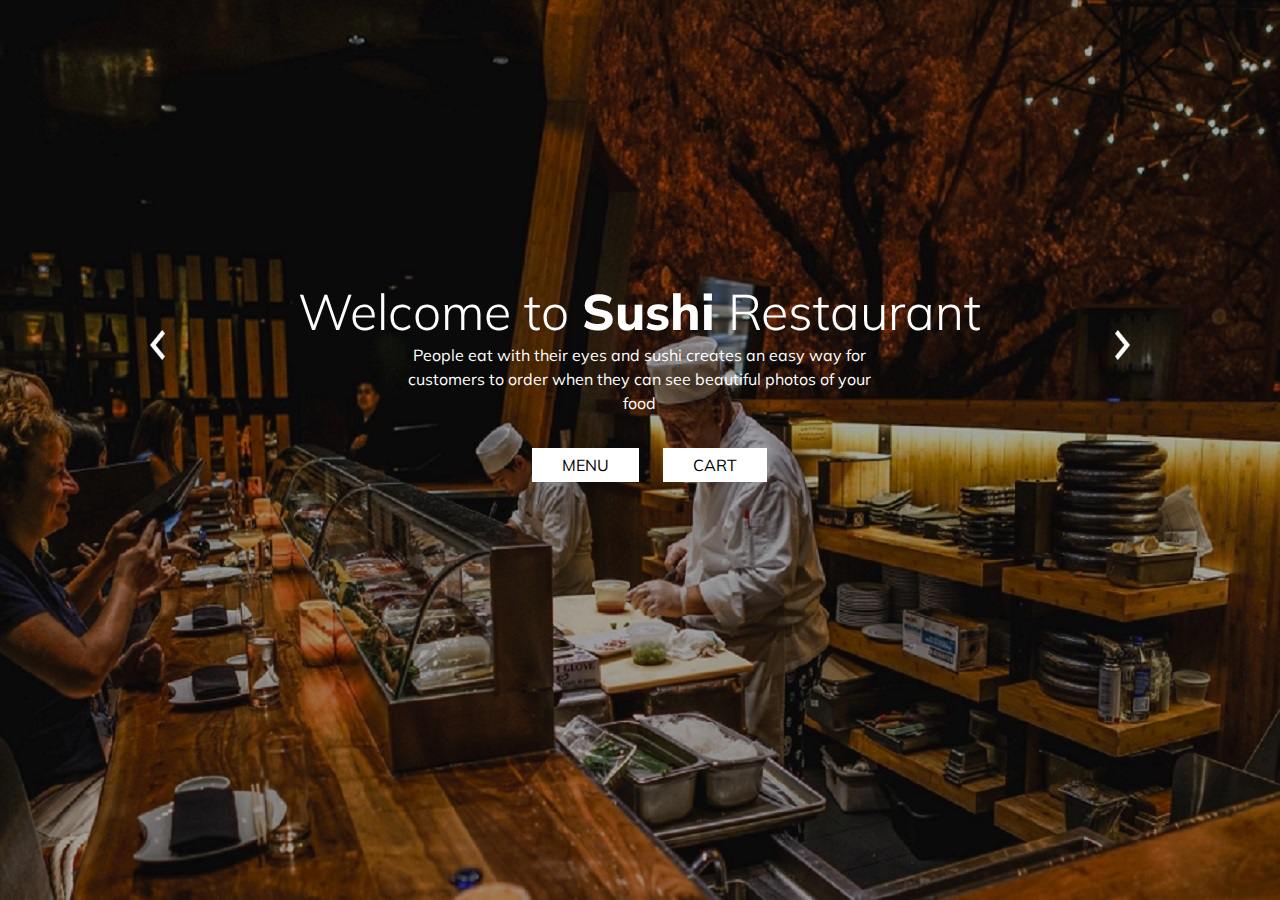
<file: index.html>
<!DOCTYPE html>
<html lang="en">
<head>
    <link rel="shortcut icon" href="icons/favicon.ico" type="image/x-icon">
    <meta charset="UTF-8">
    <meta http-equiv="X-UA-Compatible" content="IE=edge">
    <meta name="viewport" content="width=device-width, initial-scale=1.0">
    <title>Sushi Food</title>
    <link rel="stylesheet" href="css/style.css">
</head>
<body id="homepage">

    <div class="wrapper">
        <h1>Welcome to <span>Sushi</span> Restaurant</h1>
        <p>People eat with their eyes and sushi creates an easy way for customers to order  when they can
            see beautiful photos of your food
        </p>
        
        <div class="linkbtn">
            <a href="menu.html" class="btn">Menu</a>
            <a href="#" class="btn">Cart</a>
        </div>

    </div>
    <img src="icons/keyboard_arrow_left.png" width="20" alt="" class="left">
    <img src="icons/keyboard_arrow_right.png" alt="" class="right">
</body>
</html>
</file>
<file: css/style.css>
@import url('https://fonts.googleapis.com/css2?family=Mulish:wght@300;400;600;800&display=swap');

*{
    margin: 0;
    padding: 0;
}
body{
    font-family: 'Mulish', sans-serif;
}

:root{
--hover:#F1D5BB;
--black: #000000;
--white:#ffffff;
}


#homepage{
    background-image: url('../image/restaurant1.jpg');
    width: 100%;
    height: 100%;
    object-fit: contain;
    object-position: center center;
    position: relative;
    color: var(--white);
   top: 280px;
   overflow-x: hidden;
}

@media (max-width:600px) {
  
    .wrapper{
        width: 95% !important;
        margin: auto;
        text-align: center;
        position: relative;
    }

    #homepage{
        top: 150px !important;
    }
    .wrapper h1{
        font-size: 25px !important;
        margin-bottom: 10px;
    }

    .wrapper p{
        margin-top:15px !important;
        line-height: 2 !important;
    }

    .left{
        display: none;
    }
    
    .right{
        display: none;
    }

    .linkbtn{
        display: flex;
        justify-content: center !important;
        flex-direction: column;
        align-items: center !important;
    }

    .linkbtn a{
        width:100px;
        margin-top: 15px;
        padding: 15px !important;
    }
}

.wrapper{
    width: 57.6%;
    margin: auto;
    text-align: center;
    position: relative;
}


.wrapper h1{
    font-weight: 300;
    font-size: 50px;
}


.wrapper h1 span{
    font-weight: 800;
}

.left{
    position: absolute;
    left: 150px;
    top: 50px;
    width: 15px !important;
}

.right{
    position: absolute;
    right: 150px;
    top: 50px;
width: 15px !important;
}

.wrapper p {
    width: 65%;
    margin: auto;
    font-size: 16px;
line-height: 1.5;
padding-bottom: 40px;
}



.linkbtn a{
margin-left: 20px;
text-decoration: none;
background: var(--white);
padding: 7px 30px;
color: var(--black);
text-transform: uppercase;
}



.linkbtn a:hover{
background: var(--hover);
}


/* Menu Styling */

aside  {
background: var(--black);
width: 100px;
border-radius: 24px;
display: flex;
flex-direction: column;
align-items: center;
height: 100vh;
max-height: 500px;
padding-top: 50px;
margin-top: 40px;
}

.logo{
    display: flex;
    justify-content: center;
    align-items: center;
}

aside ul{
    width: 100% !important;

}

aside ul li{
    display: flex;
    justify-content: center;
    margin-top: 40px;
    list-style: none;
padding: 10px;
}

.material-icons{
font-size: 40px !important;
color: #ffffff;
}

.container{
    width: 95%;
    margin: auto;
    display: flex;
    flex-direction: column;
}

aside ul li:hover{
background: var(--hover);
color: #ffffff;
}


aside ul li:hover .material-icons{
    color: #000000;
}

.active{
    background: var(--hover) !important;
    
}

.active a .material-icons{
    color: var(--black) !important;
}


.main{

    width: 100%;
    display: flex;
    justify-content: space-between;
}



.content{
width: 90%;
height: 100%;
}


.food-wrapper{
    padding-top: 30px;
    padding-left: 30px;
    display: flex;
    flex-wrap: wrap;
    justify-content: space-between;
}

.food-wrapper a{
    margin-left: 10px;
    width: 22% !important;
    margin-bottom: 30px;
    text-decoration: none;
    color: var(--black);
    display: flex;
    justify-content: center;
    align-items: center;
}


.food-wrapper a .food-item img{
    width: 100% !important;
    object-fit: cover;
    object-position: center center;
    height: 200px;
}


.food-wrapper a .food-item h3{
    font-weight: 500;
    text-align: center;
}


.loadMore{
    width: fit-content;
    padding: 0 20px;
    height: 35px;
    display: flex;
    align-items: center;
    background: #000000;
    color: var(--white);
    font-weight: 100 !important;
    text-transform: uppercase;
    font-family: 'Mulish';
    letter-spacing: 4px;
    cursor: pointer;
    border: none;
}

.loadMore:hover{
    background: var(--hover);
    color: var(--black);
    font-weight: bold !important;
    border: none;
}

.btnContent{
    display: flex;
    justify-content: center;
    
}

.content{
    overflow-x: hidden !important;
    padding-bottom: 30px;
    padding-top: 30px;
}

footer{
    padding: 15px;
    font-weight: 600;
    margin-left: 150px;
}

.content h1{
    text-transform: uppercase;
  
}

.title{
    position: relative;
    left: 40px;
}


.underline{
    background-color: rgb(241, 213, 187);
    padding-top: 4px;
    width: 200px;
    height: 2px;
    display: block;
    position: absolute;
    left: 0px;
    top: 40px;
}

.food-item {
    width: 100%;
}

@media (max-width:800px){

    body{
        overflow-x: hidden !important;
    }
    .main{
flex-direction: column;
    }

    aside{
        flex-direction: row !important;
        width: 87%;
    padding: 20px;
    height: 20px !important;
    justify-content: center !important;
    border-radius: 10px;
    margin: 10px 5px !important;
    }

    aside ul{
        display: flex !important;
        flex-direction: row !important;
    }

    aside ul li{
        display: flex;
    margin-top: 0px !important;
    list-style: none;
    align-items: center;
    justify-content: center;
    margin-left: 20px;
    }

    .material-icons{
        font-size: 20px !important;
        color: #ffffff;
        }
        .food-wrapper {
            width: 100%;
        }

.food-wrapper a{
    width:50% !important;
    max-width: 300px !important;
}

.food-wrapper .food-item img{
    width: 100%;
    object-fit: cover;
    object-position: center center;
    height: 200px !important;
}



}


@media (max-width:768px){
.food-wrapper a{
    width:30% !important;
}

.food-wrapper .food-item img{
    width: 100%;
    object-fit: cover;
    object-position: center center;
    height: 200px !important;
}

}


@media (max-width:600px){
    .food-wrapper a{
        width:45% !important;
    }
    
    .food-wrapper .food-item img{
        width: 100%;
        object-fit: cover;
        object-position: center center;
        height: 200px;
    }
    
    }

@media (max-width:500px) {
    .food-wrapper a{
        width: 100% !important;
        display: flex;
        align-items: center;
        justify-content: center;
    }
    .content h1{
        text-transform: uppercase;
      font-size: 20px;
      text-align: center;
    }
    .underline{
        background-color: rgb(241, 213, 187);
        padding-top: 4px;
        width: 120px;
        height: 2px;
        display: block;
        position: relative;
        left: 100px;
        top: 0px;
    }
    .food-wrapper a .food-item img{
        width: 100% !important;
        object-fit: cover;
        object-position: center center;
        height: 200px;
    }
}



/* Cart Items */

.cart-wrapper{
    width: 90% !important;
    display: flex !important;
    height: 100% !important;
padding: 10px;
}


.cart-wrapper .cart-left{
    width: 60%;
    background: var(--hover);
    margin-top: 50px !important;
    margin-left: 50px !important;

}

.cart-wrapper .cart-right{
    width: 30%;
    margin-top: 50px !important;
    margin-left: 50px !important;
}

.cart-item-wrapper{
    width: 90%;
    margin: auto;
    height: 100% !important;
}


.cart-item-wrapper .cart-item{
    display: flex;
    align-items: center;
    justify-content: space-between;
    flex-wrap: wrap;
    padding: 10px;
}


.cart-item-wrapper .cart-item img{
    width: 90px;
    height: 90px;
    border-radius: 50%;
}

.cart-info{
    display: flex;
    flex-direction: column;
    align-items: center;
    line-height: 1.5;
}

.select-cart-item{
width: 50px;
display: flex;
justify-content: space-around;
align-items: center;
}

.select-cart-item input{
    width: 24px;
    margin: 10px;
    padding: 7px;
    font-size: 15px !important;
}

.select-cart-item input::placeholder{
    display: flex;
    align-items: center;
    
}

.select-cart-item span{
    font-weight: bold;
    cursor: pointer;
}

.xbtn{
    font-size: 17px;
    font-weight: bold;
    cursor: pointer;
}


.xbtn:hover{
    font-size: 19px;
}


.cart-wrapper .cart-right{
    border: 1px solid #F1D5BB;

}

.cart-wrapper .cart-right .top{
display: flex;
flex-direction: column;
line-height: 3;
background: var(--hover);
padding: 15px;
}

.cart-wrapper .cart-right .top h1{
    text-transform: capitalize;
    font-weight: 400;
    font-size: 1.5rem;
}

.cart-wrapper .cart-right .top p{
    text-transform: capitalize;
    font-weight: 400;
    font-size: 1rem;
}

.cart-wrapper .cart-right .top span{
   margin-left: 15px;

}

.cart-wrapper .cart-right .top button{
    width: 90%;
    padding: 10px;
    margin-top: 10px;
    background: var(--black);
    color: var(--white);
    font-size: .8rem;
    font-weight: 400;
    cursor: pointer;
}


.cart-wrapper .cart-right .bottom{
    background: #fff;
    padding: 10px;
    display: flex;
    flex-direction: column;
    align-items: left;
    justify-content: space-between;
}


.cart-wrapper .cart-right .bottom h1{
    font-size: 1.5rem;
    font-weight: 400;
    text-transform: capitalize;
    margin-top: 30px;
    margin-bottom: 10px;
}

.cart-wrapper .cart-right .bottom input{
    width: 60%;
    padding: 10px;
    border: 2px solid #F1D5BB;
    outline: none !important;
    font-size: 1rem;
    text-transform: capitalize;
}

.cart-wrapper .cart-right .bottom button{
    width: 30%;
    padding: 10px;
    margin-top: 10px;
    background: var(--black);
    color: var(--white);
    font-size: .8rem;
    font-weight: 400;
    cursor: pointer;
}

.cart-line{
    width: 90px;
}

@media (max-width:768px) {
  .cart-wrapper{
    flex-direction: column;
  }  

  .cart-item-wrapper{
    width: 100% !important;
  }
  .cart-left{
    width: 100% !important;
  }

  .cart-right{
    width: 100% !important;
    margin-left: 50px !important;
  }

  .title h1{
    text-align: center !important;
  }

  .cart-line{
    position: absolute;
    top: 23px;
    left: 160px;
    width: 90px;
}
}



@media (max-width:500px) {

    body{
        overflow-x: hidden !important;
    }
 .cart-item{
    width: 100% !important;
    flex-direction: column;
 }

 .cart-left{
    margin: 0px !important;
 }


 .cart-wrapper .cart-left {
    width: 60%;
    background: var(--hover);
    margin-top: 50px !important;
    margin-left: 0px !important;

}

.content{
    overflow-x: hidden !important;
    width: 97%;
    margin: auto !important;
}

.cart-wrapper .cart-right {
    width: 30%;
    margin-top: 50px !important;
    margin-left: 0px !important;
}

.cart-wrapper .cart-right .bottom {
    background: #fff;
    padding: 10px;
    display: flex;
    flex-direction: column;
    align-items: center;
    justify-content: center;
}
}
</file>
